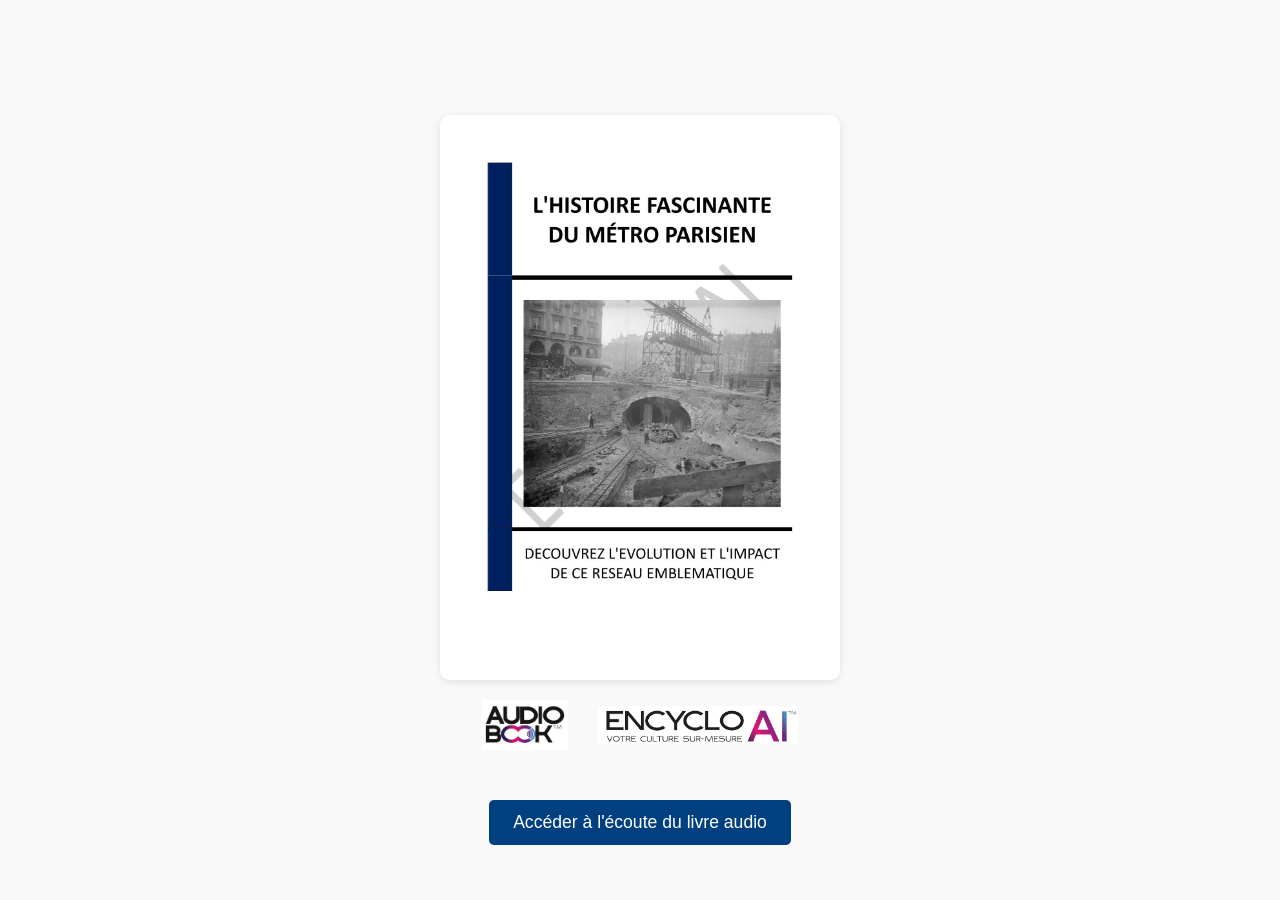
<file: index.html>
<!DOCTYPE html>
<html lang="fr">
<head>
  <meta charset="UTF-8" />
  <title>Smartbook – Redirection…</title>
  <link rel="manifest" href="manifest.json" />
  <link rel="icon" type="image/png" href="logo-icon-192.png" />
  <meta name="viewport" content="width=device-width,initial-scale=1" />
  <!-- Redirection immédiate vers ta page d’accueil réelle -->
  <meta http-equiv="refresh" content="0; url=Smartbook.html" />
  <style>
    body {font-family: system-ui, -apple-system, Segoe UI, Roboto, Arial, sans-serif; margin:0; display:grid; place-items:center; min-height:100vh; color:#333;}
    a {color:#004080;}
  </style>
</head>
<body>
  <p>Redirection vers <strong>Smartbook.html</strong>…<br>
  Si rien ne se passe, <a href="Smartbook.html">cliquez ici</a>.</p>

  <script>
    // Fallback JS si la meta-refresh est bloquée
    if (!/Smartbook\.html$/i.test(location.href)) {
      setTimeout(() => location.replace('Smartbook.html'), 50);
    }
    // Enregistre le SW même si l’utilisateur atterrit d’abord ici
    if ('serviceWorker' in navigator) {
      navigator.serviceWorker.register('service-worker.js').catch(console.error);
    }
  </script>
</body>
</html>
</file>
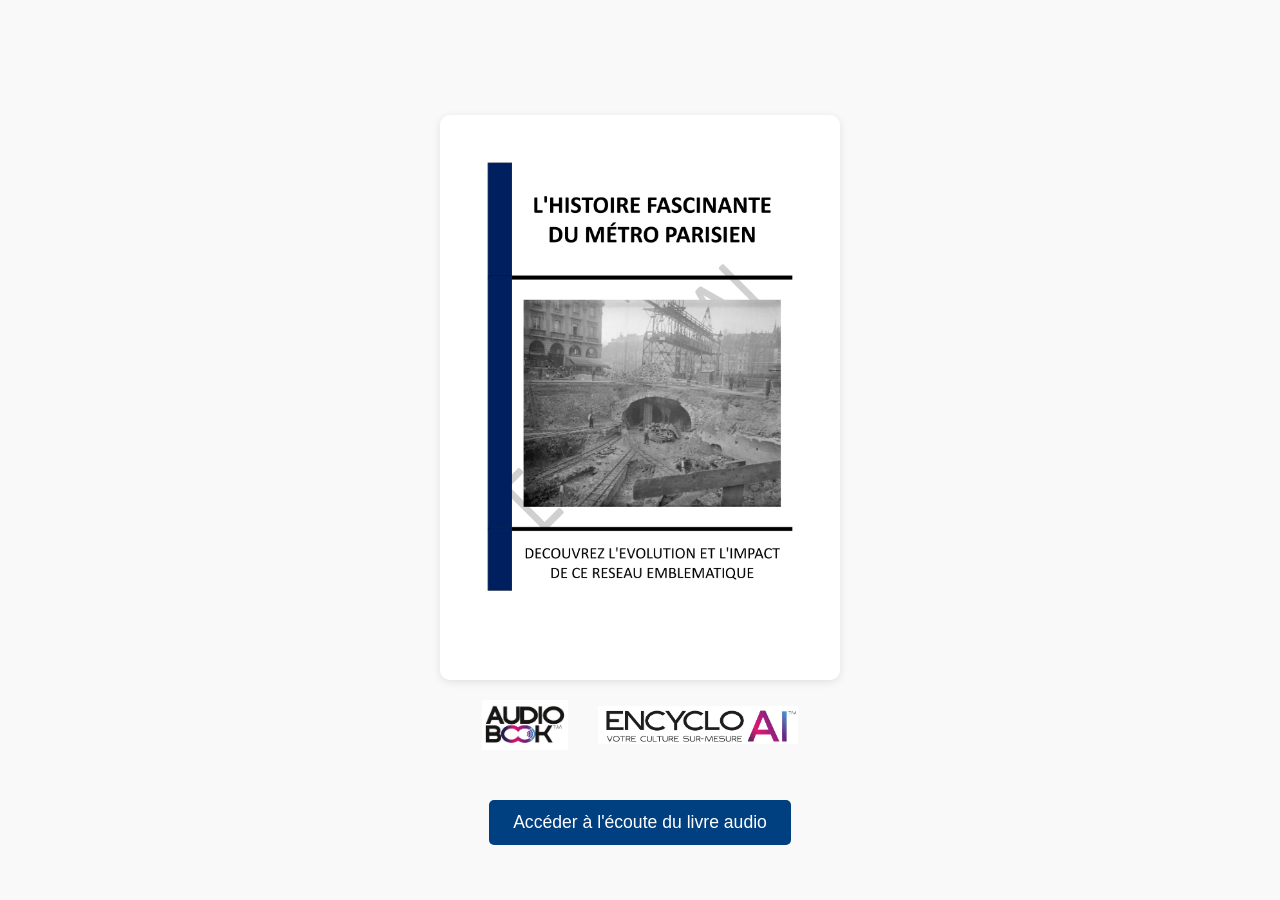
<file: ID-0-469-Smartbook.html>
<!DOCTYPE html>
<html lang="fr">
<head>
  <meta charset="UTF-8">
  <title>Smartbook - AudioBook</title>

  <!-- ✅ PWA : ajout du manifest -->
  <link rel="manifest" href="manifest.json">
  <link rel="icon" type="image/png" href="logo-icon-192.png">

  <style>
    body {
      background-color: #f9f9f9;
      font-family: 'Open Sans', sans-serif;
      margin: 0;
      padding: 0;
      display: flex;
      flex-direction: column;
      align-items: center;
      justify-content: center;
      min-height: 100vh;
    }
    .header {
      display: flex;
      align-items: center;
      justify-content: center;
      gap: 30px;
      margin-top: 30px;
    }
    .cover {
      margin-top: 30px;
      max-width: 400px;
      box-shadow: 0 2px 8px rgba(0,0,0,0.1);
      border-radius: 10px;
    }
    .logos {
      display: flex;
      gap: 30px;
      margin-top: 20px;
      align-items: center;
      justify-content: center;
    }
    .logos img {
      max-width: 200px;
      height: auto;
    }
    .button-container {
      margin-top: 30px;
      display: flex;
      flex-direction: column;
      gap: 15px;
      align-items: center;
    }
    .button-container a,
    .button-container button {
      text-decoration: none;
      padding: 12px 24px;
      background-color: #004080;
      color: white;
      border-radius: 5px;
      font-size: 1.1em;
      transition: background-color 0.3s;
      border: none;
      cursor: pointer;
    }
    .button-container a:hover,
    .button-container button:hover {
      background-color: #0055aa;
    }
    #installButton { display: none; }
  </style>
</head>
<body>

  <div class="header">
    <img src="ID-0-469-Couverture.jpg" alt="Couverture AudioBook" class="cover">
  </div>

  <div class="logos">
    <img src="PLANCHE-1a.jpg" alt="Logo AudioBook" style="width: 20%; height: auto; margin-bottom: 20px;">
    <img src="Logo_resized.jpg" alt="Logo Encyclo-AI" style="width: 100%; height: auto; margin-bottom: 20px;">
  </div>

  <div class="button-container">
    <a href="Lecteur_ID-0-469.html">Accéder à l'écoute du livre audio</a>
    <button id="installButton">📲 Installer cette application</button>
  </div>

  <!-- ✅ Enregistrement du service worker et gestion installation -->
  <script>
    // Service Worker
    if ('serviceWorker' in navigator) {
      window.addEventListener('load', () => {
        navigator.serviceWorker.register('service-worker.js')
          .then(reg => console.log("✅ Service worker enregistré :", reg.scope))
          .catch(err => console.error("❌ Échec de l'enregistrement :", err));
      });
    }

    // Gestion du bouton Installer
    let deferredPrompt;
    const installButton = document.querySelector("#installButton");

    window.addEventListener("beforeinstallprompt", (e) => {
      e.preventDefault();
      deferredPrompt = e;
      installButton.style.display = "block";

      installButton.addEventListener("click", () => {
        installButton.style.display = "none";
        deferredPrompt.prompt();
        deferredPrompt.userChoice.then((choiceResult) => {
          if (choiceResult.outcome === "accepted") {
            console.log("✅ Appli installée");
          } else {
            console.log("❌ Installation refusée");
          }
          deferredPrompt = null;
        });
      });
    });

    // Masquer le bouton si déjà en standalone
    if (window.matchMedia('(display-mode: standalone)').matches) {
      installButton.style.display = "none";
    }
  </script>

</body>
</html>
</file>
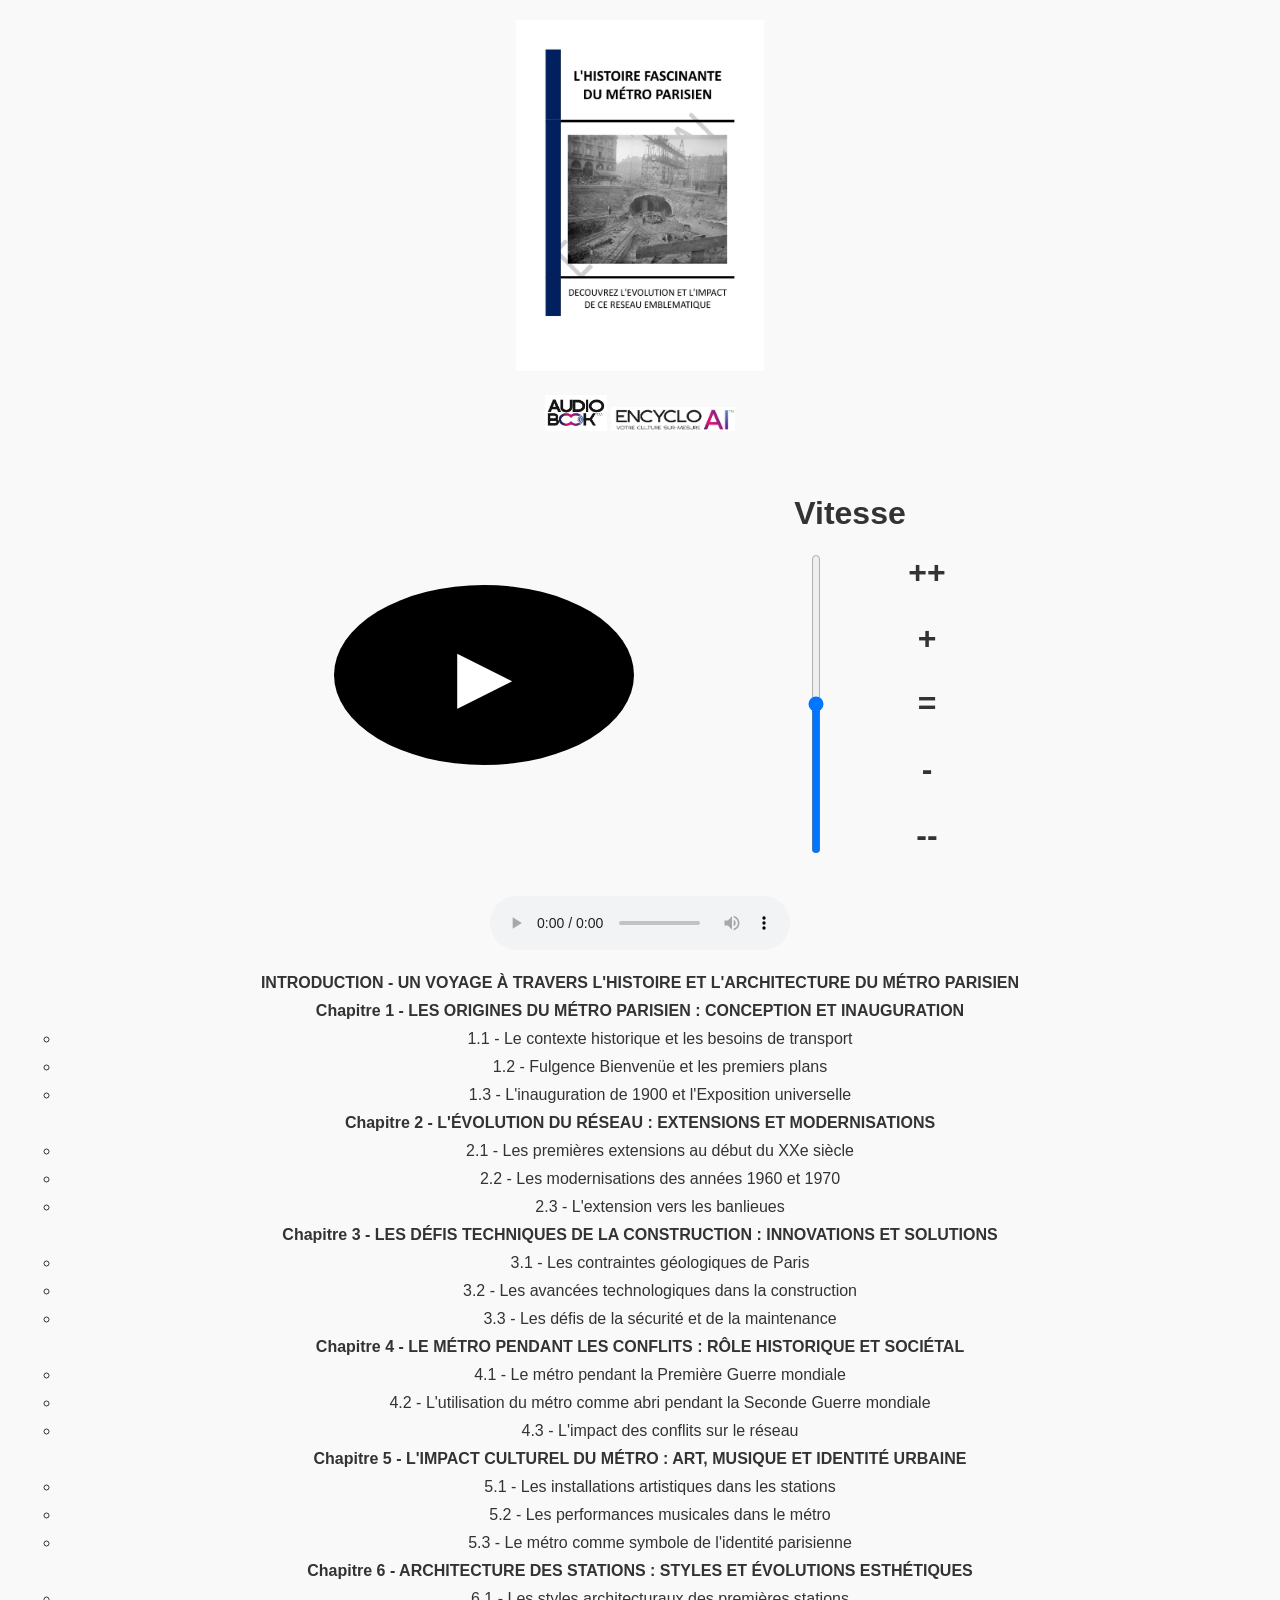
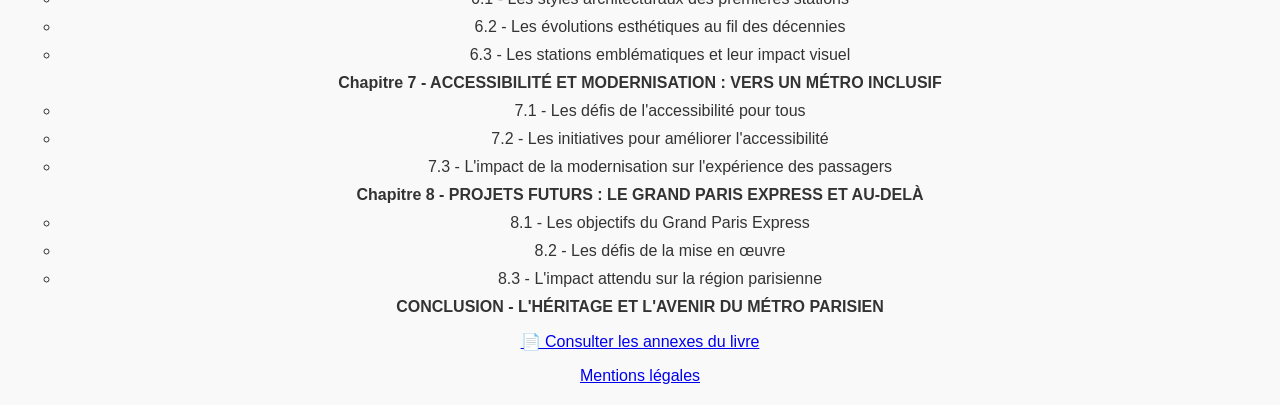
<file: lecteur.html>
<!DOCTYPE html>
<html lang="fr">
<head>
  <meta charset="UTF-8">
  <title>Smartbook - AudioBook</title>
  <link rel="stylesheet" href="https://cdn.plyr.io/3.7.2/plyr.css">
  <link rel="stylesheet" href="style.css">
</head>
<body>
  <img src="Couverture_resized.jpg" alt="Couverture" style="width: 20%; height: auto; margin-bottom: 20px;">

  <div class="logos">
    <img src="PLANCHE-1a.jpg" alt="Logo AudioBook" style="width: 5%; height: auto; margin-bottom: 20px;">
    <img src="Logo_resized.jpg" alt="Logo Encyclo-AI" style="width: 10%; height: auto; margin-bottom: 20px;">
  </div>

<!-- Bloc bouton Play + potentiomètre vitesse -->
<div class="player-controls">
  <!-- Gros bouton Play -->
  <button id="bigPlayBtn" aria-label="Lire ou mettre en pause le livre audio">▶</button>

  <!-- Bloc vitesse -->
  <div id="speedControl">
    <div class="speed-label">Vitesse</div>
    <div class="speed-knob-wrapper">
      <input type="range" id="speedKnob" min="0.9" max="1.1" step="0.05" value="1" orient="vertical">

      <!-- Colonne repères alignés -->
      <div id="speedLabels">
        <span>++</span>
        <span>+</span>
        <span>=</span>
        <span>-</span>
        <span>--</span>
      </div>
    </div>
  </div>
</div>

  <!-- Lecteur audio -->
  <audio id="audioPlayer" controls></audio>

  <!-- Playlist -->
  <ul id="playlist">
    <li><a href="Introduction.mp3" style="font-weight: bold;">﻿INTRODUCTION - UN VOYAGE À TRAVERS L'HISTOIRE ET L'ARCHITECTURE DU MÉTRO PARISIEN</a></li>

    <li style="font-weight: bold;">Chapitre 1 - LES ORIGINES DU MÉTRO PARISIEN : CONCEPTION ET INAUGURATION</li>
    <ul>
      <li><a href="Chapitre1-1.mp3">1.1 - Le contexte historique et les besoins de transport</a></li>
      <li><a href="Chapitre1-2.mp3">1.2 - Fulgence Bienvenüe et les premiers plans</a></li>
      <li><a href="Chapitre1-3.mp3">1.3 - L'inauguration de 1900 et l'Exposition universelle</a></li>
    </ul>

    <li style="font-weight: bold;">Chapitre 2 - L'ÉVOLUTION DU RÉSEAU : EXTENSIONS ET MODERNISATIONS</li>
    <ul>
      <li><a href="Chapitre2-1.mp3">2.1 - Les premières extensions au début du XXe siècle</a></li>
      <li><a href="Chapitre2-2.mp3">2.2 - Les modernisations des années 1960 et 1970</a></li>
      <li><a href="Chapitre2-3.mp3">2.3 - L'extension vers les banlieues</a></li>
    </ul>

    <li style="font-weight: bold;">Chapitre 3 - LES DÉFIS TECHNIQUES DE LA CONSTRUCTION : INNOVATIONS ET SOLUTIONS</li>
    <ul>
      <li><a href="Chapitre3-1.mp3">3.1 - Les contraintes géologiques de Paris</a></li>
      <li><a href="Chapitre3-2.mp3">3.2 - Les avancées technologiques dans la construction</a></li>
      <li><a href="Chapitre3-3.mp3">3.3 - Les défis de la sécurité et de la maintenance</a></li>
    </ul>

    <li style="font-weight: bold;">Chapitre 4 - LE MÉTRO PENDANT LES CONFLITS : RÔLE HISTORIQUE ET SOCIÉTAL</li>
    <ul>
      <li><a href="Chapitre4-1.mp3">4.1 - Le métro pendant la Première Guerre mondiale</a></li>
      <li><a href="Chapitre4-2.mp3">4.2 - L'utilisation du métro comme abri pendant la Seconde Guerre mondiale</a></li>
      <li><a href="Chapitre4-3.mp3">4.3 - L'impact des conflits sur le réseau</a></li>
    </ul>

    <li style="font-weight: bold;">Chapitre 5 - L'IMPACT CULTUREL DU MÉTRO : ART, MUSIQUE ET IDENTITÉ URBAINE</li>
    <ul>
      <li><a href="Chapitre5-1.mp3">5.1 - Les installations artistiques dans les stations</a></li>
      <li><a href="Chapitre5-2.mp3">5.2 - Les performances musicales dans le métro</a></li>
      <li><a href="Chapitre5-3.mp3">5.3 - Le métro comme symbole de l'identité parisienne</a></li>
    </ul>

    <li style="font-weight: bold;">Chapitre 6 - ARCHITECTURE DES STATIONS : STYLES ET ÉVOLUTIONS ESTHÉTIQUES</li>
    <ul>
      <li><a href="Chapitre6-1.mp3">6.1 - Les styles architecturaux des premières stations</a></li>
      <li><a href="Chapitre6-2.mp3">6.2 - Les évolutions esthétiques au fil des décennies</a></li>
      <li><a href="Chapitre6-3.mp3">6.3 - Les stations emblématiques et leur impact visuel</a></li>
    </ul>

    <li style="font-weight: bold;">Chapitre 7 - ACCESSIBILITÉ ET MODERNISATION : VERS UN MÉTRO INCLUSIF</li>
    <ul>
      <li><a href="Chapitre7-1.mp3">7.1 - Les défis de l'accessibilité pour tous</a></li>
      <li><a href="Chapitre7-2.mp3">7.2 - Les initiatives pour améliorer l'accessibilité</a></li>
      <li><a href="Chapitre7-3.mp3">7.3 - L'impact de la modernisation sur l'expérience des passagers</a></li>
    </ul>

    <li style="font-weight: bold;">Chapitre 8 - PROJETS FUTURS : LE GRAND PARIS EXPRESS ET AU-DELÀ</li>
    <ul>
      <li><a href="Chapitre8-1.mp3">8.1 - Les objectifs du Grand Paris Express</a></li>
      <li><a href="Chapitre8-2.mp3">8.2 - Les défis de la mise en œuvre</a></li>
      <li><a href="Chapitre8-3.mp3">8.3 - L'impact attendu sur la région parisienne</a></li>
    </ul>

    <li><a href="Conclusion.mp3" style="font-weight: bold;">CONCLUSION - L'HÉRITAGE ET L'AVENIR DU MÉTRO PARISIEN</a></li>
  </ul>

  <p><a href="Annexes.pdf" target="_blank">📄 Consulter les annexes du livre</a></p>
  <p><a href="mentions_legales.pdf">Mentions légales</a></p>

  <script src="https://cdn.plyr.io/3.7.2/plyr.polyfilled.js"></script>
  <script src="lecteur.js"></script>
</body>
</html>
</file>
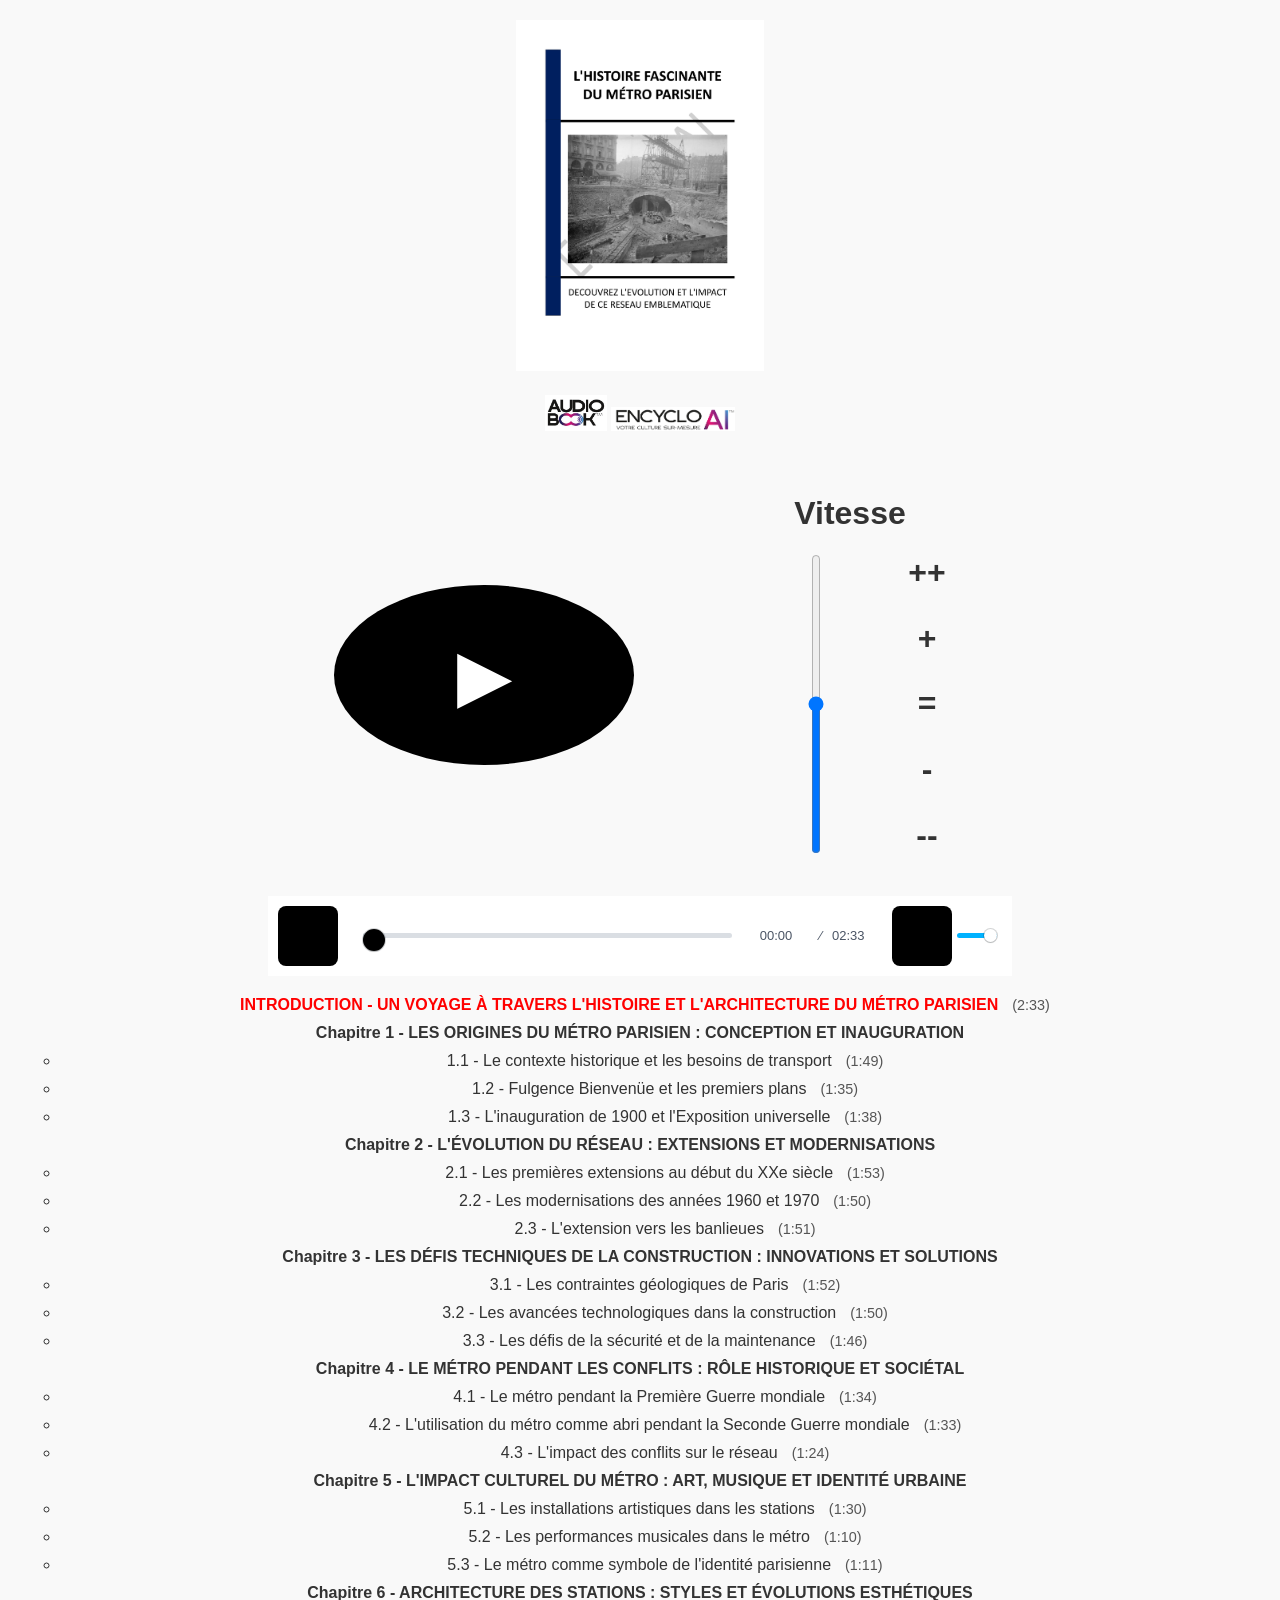
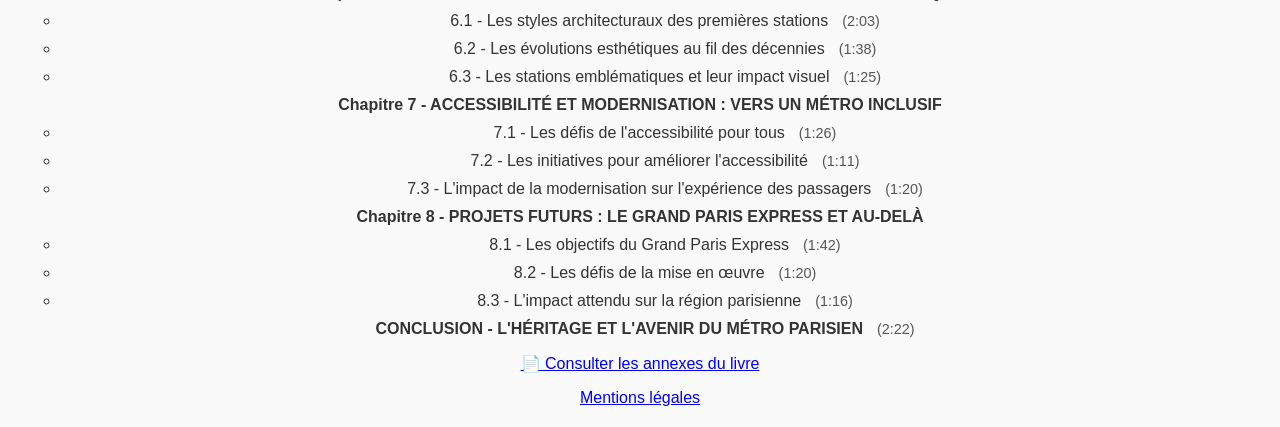
<file: Lecteur_ID-0-469.html>
<!DOCTYPE html>
<html lang="fr">
<head>
  <meta charset="UTF-8">
  <title>Smartbook - AudioBook</title>
  <link rel="stylesheet" href="plyr.css">
  <link rel="stylesheet" href="style.css">
</head>
<body>
  <img src="ID-0-469-Couverture.jpg" alt="Couverture" style="width: 20%; height: auto; margin-bottom: 20px;">

  <div class="logos">
    <img src="PLANCHE-1a.jpg" alt="Logo AudioBook" style="width: 5%; height: auto; margin-bottom: 20px;">
    <img src="Logo_resized.jpg" alt="Logo Encyclo-AI" style="width: 10%; height: auto; margin-bottom: 20px;">
  </div>

<!-- Bloc bouton Play + potentiomètre vitesse -->
<div class="player-controls">
  <!-- Gros bouton Play -->
  <button id="bigPlayBtn" aria-label="Lire ou mettre en pause le livre audio">▶</button>

  <!-- Bloc vitesse -->
  <div id="speedControl">
    <div class="speed-label">Vitesse</div>
    <div class="speed-knob-wrapper">
      <input type="range" id="speedKnob" min="0.9" max="1.1" step="0.05" value="1" orient="vertical">

      <!-- Colonne repères alignés -->
      <div id="speedLabels">
        <span>++</span>
        <span>+</span>
        <span>=</span>
        <span>-</span>
        <span>--</span>
      </div>
    </div>
  </div>
</div>

  <!-- Lecteur audio -->
  <audio id="audioPlayer" controls></audio>

  <!-- Playlist -->
  <ul id="playlist">
    <li><a href="Introduction.mp3" style="font-weight: bold;">INTRODUCTION - UN VOYAGE À TRAVERS L'HISTOIRE ET L'ARCHITECTURE DU MÉTRO PARISIEN</a></li>

    <li style="font-weight: bold;">Chapitre 1 - LES ORIGINES DU MÉTRO PARISIEN : CONCEPTION ET INAUGURATION</li>
    <ul>
      <li><a href="Chapitre1-1.mp3">1.1 - Le contexte historique et les besoins de transport</a></li>
      <li><a href="Chapitre1-2.mp3">1.2 - Fulgence Bienvenüe et les premiers plans</a></li>
      <li><a href="Chapitre1-3.mp3">1.3 - L'inauguration de 1900 et l'Exposition universelle</a></li>
    </ul>

    <li style="font-weight: bold;">Chapitre 2 - L'ÉVOLUTION DU RÉSEAU : EXTENSIONS ET MODERNISATIONS</li>
    <ul>
      <li><a href="Chapitre2-1.mp3">2.1 - Les premières extensions au début du XXe siècle</a></li>
      <li><a href="Chapitre2-2.mp3">2.2 - Les modernisations des années 1960 et 1970</a></li>
      <li><a href="Chapitre2-3.mp3">2.3 - L'extension vers les banlieues</a></li>
    </ul>

    <li style="font-weight: bold;">Chapitre 3 - LES DÉFIS TECHNIQUES DE LA CONSTRUCTION : INNOVATIONS ET SOLUTIONS</li>
    <ul>
      <li><a href="Chapitre3-1.mp3">3.1 - Les contraintes géologiques de Paris</a></li>
      <li><a href="Chapitre3-2.mp3">3.2 - Les avancées technologiques dans la construction</a></li>
      <li><a href="Chapitre3-3.mp3">3.3 - Les défis de la sécurité et de la maintenance</a></li>
    </ul>

    <li style="font-weight: bold;">Chapitre 4 - LE MÉTRO PENDANT LES CONFLITS : RÔLE HISTORIQUE ET SOCIÉTAL</li>
    <ul>
      <li><a href="Chapitre4-1.mp3">4.1 - Le métro pendant la Première Guerre mondiale</a></li>
      <li><a href="Chapitre4-2.mp3">4.2 - L'utilisation du métro comme abri pendant la Seconde Guerre mondiale</a></li>
      <li><a href="Chapitre4-3.mp3">4.3 - L'impact des conflits sur le réseau</a></li>
    </ul>

    <li style="font-weight: bold;">Chapitre 5 - L'IMPACT CULTUREL DU MÉTRO : ART, MUSIQUE ET IDENTITÉ URBAINE</li>
    <ul>
      <li><a href="Chapitre5-1.mp3">5.1 - Les installations artistiques dans les stations</a></li>
      <li><a href="Chapitre5-2.mp3">5.2 - Les performances musicales dans le métro</a></li>
      <li><a href="Chapitre5-3.mp3">5.3 - Le métro comme symbole de l'identité parisienne</a></li>
    </ul>

    <li style="font-weight: bold;">Chapitre 6 - ARCHITECTURE DES STATIONS : STYLES ET ÉVOLUTIONS ESTHÉTIQUES</li>
    <ul>
      <li><a href="Chapitre6-1.mp3">6.1 - Les styles architecturaux des premières stations</a></li>
      <li><a href="Chapitre6-2.mp3">6.2 - Les évolutions esthétiques au fil des décennies</a></li>
      <li><a href="Chapitre6-3.mp3">6.3 - Les stations emblématiques et leur impact visuel</a></li>
    </ul>

    <li style="font-weight: bold;">Chapitre 7 - ACCESSIBILITÉ ET MODERNISATION : VERS UN MÉTRO INCLUSIF</li>
    <ul>
      <li><a href="Chapitre7-1.mp3">7.1 - Les défis de l'accessibilité pour tous</a></li>
      <li><a href="Chapitre7-2.mp3">7.2 - Les initiatives pour améliorer l'accessibilité</a></li>
      <li><a href="Chapitre7-3.mp3">7.3 - L'impact de la modernisation sur l'expérience des passagers</a></li>
    </ul>

    <li style="font-weight: bold;">Chapitre 8 - PROJETS FUTURS : LE GRAND PARIS EXPRESS ET AU-DELÀ</li>
    <ul>
      <li><a href="Chapitre8-1.mp3">8.1 - Les objectifs du Grand Paris Express</a></li>
      <li><a href="Chapitre8-2.mp3">8.2 - Les défis de la mise en œuvre</a></li>
      <li><a href="Chapitre8-3.mp3">8.3 - L'impact attendu sur la région parisienne</a></li>
    </ul>

    <li><a href="Conclusion.mp3" style="font-weight: bold;">CONCLUSION - L'HÉRITAGE ET L'AVENIR DU MÉTRO PARISIEN</a></li>
  </ul>

  <p><a href="ID-0-469-Annexes.pdf" target="_blank">📄 Consulter les annexes du livre</a></p>
  <p><a href="mentions_legales.pdf">Mentions légales</a></p>

  <script src="plyr.polyfilled.js"></script>
  <script src="lecteur.js"></script>
</body>
</html>
</file>
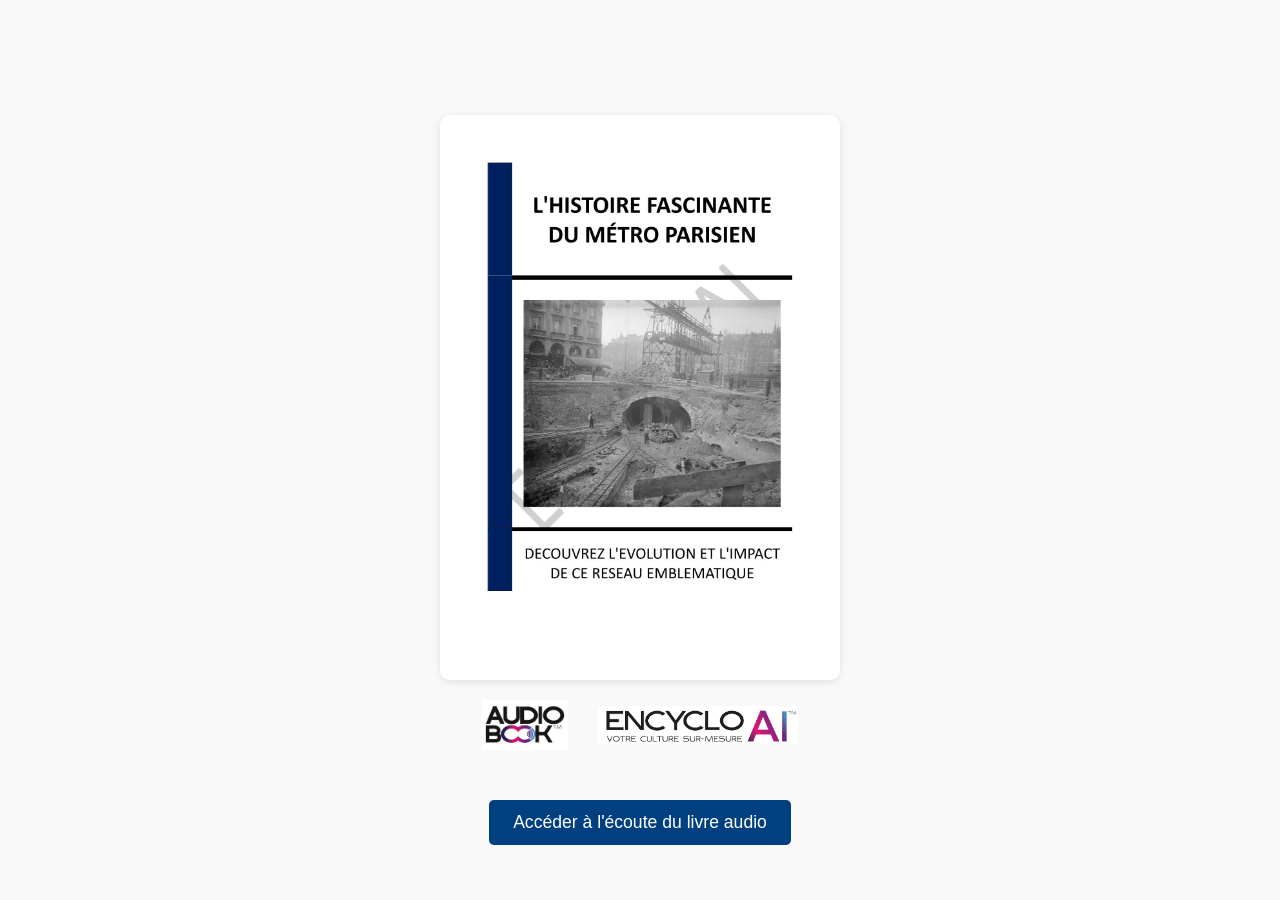
<file: Smartbook.html>
<!DOCTYPE html>
<html lang="fr">
<head>
  <meta charset="UTF-8">
  <title>Smartbook - AudioBook</title>

  <!-- ✅ PWA : ajout du manifest -->
  <link rel="manifest" href="manifest.json">
  <link rel="icon" type="image/png" href="logo-icon-192.png">

  <style>
    body {
      background-color: #f9f9f9;
      font-family: 'Open Sans', sans-serif;
      margin: 0;
      padding: 0;
      display: flex;
      flex-direction: column;
      align-items: center;
      justify-content: center;
      min-height: 100vh;
    }
    .header {
      display: flex;
      align-items: center;
      justify-content: center;
      gap: 30px;
      margin-top: 30px;
    }
    .cover {
      margin-top: 30px;
      max-width: 400px;
      box-shadow: 0 2px 8px rgba(0,0,0,0.1);
      border-radius: 10px;
    }
    .logos {
      display: flex;
      gap: 30px;
      margin-top: 20px;
      align-items: center;
      justify-content: center;
    }
    .logos img {
      max-width: 200px;
      height: auto;
    }
    .button-container {
      margin-top: 30px;
      display: flex;
      flex-direction: column;
      gap: 15px;
      align-items: center;
    }
    .button-container a,
    .button-container button {
      text-decoration: none;
      padding: 12px 24px;
      background-color: #004080;
      color: white;
      border-radius: 5px;
      font-size: 1.1em;
      transition: background-color 0.3s;
      border: none;
      cursor: pointer;
    }
    .button-container a:hover,
    .button-container button:hover {
      background-color: #0055aa;
    }
    #installButton { display: none; }
  </style>
</head>
<body>

  <div class="header">
    <img src="Couverture_resized.jpg" alt="Couverture AudioBook" class="cover">
  </div>

  <div class="logos">
    <img src="PLANCHE-1a.jpg" alt="Logo AudioBook" style="width: 20%; height: auto; margin-bottom: 20px;">
    <img src="Logo_resized.jpg" alt="Logo Encyclo-AI" style="width: 100%; height: auto; margin-bottom: 20px;">
  </div>

  <div class="button-container">
    <a href="lecteur.html">Accéder à l'écoute du livre audio</a>
    <button id="installButton">📲 Installer cette application</button>
  </div>

  <!-- ✅ Enregistrement du service worker et gestion installation -->
  <script>
    // Service Worker
    if ('serviceWorker' in navigator) {
      window.addEventListener('load', () => {
        navigator.serviceWorker.register('service-worker.js')
          .then(reg => console.log("✅ Service worker enregistré :", reg.scope))
          .catch(err => console.error("❌ Échec de l'enregistrement :", err));
      });
    }

    // Gestion du bouton Installer
    let deferredPrompt;
    const installButton = document.querySelector("#installButton");

    window.addEventListener("beforeinstallprompt", (e) => {
      e.preventDefault();
      deferredPrompt = e;
      installButton.style.display = "block";

      installButton.addEventListener("click", () => {
        installButton.style.display = "none";
        deferredPrompt.prompt();
        deferredPrompt.userChoice.then((choiceResult) => {
          if (choiceResult.outcome === "accepted") {
            console.log("✅ Appli installée");
          } else {
            console.log("❌ Installation refusée");
          }
          deferredPrompt = null;
        });
      });
    });

    // Masquer le bouton si déjà en standalone
    if (window.matchMedia('(display-mode: standalone)').matches) {
      installButton.style.display = "none";
    }
  </script>

</body>
</html>
</file>
<file: style.css>
body {
  background-color: #f9f9f9;
  font-family: 'Open Sans', sans-serif;
  color: #333;
  margin: 20px;
  text-align: center;
}

#playlist {
  list-style: none;
  padding: 0;
  margin-top: 20px;
}

#playlist li {
  margin: 10px 0;
}

#playlist a {
  text-decoration: none;
  color: #333;
  padding: 5px 10px;
  border-radius: 5px;
  transition: background-color 0.3s, font-weight 0.3s;
}

#playlist a:hover {
  background-color: #e0e0e0;
}

/* Piste active */
#playlist a.active {
  font-weight: bold;
  color: red;
}

#currentTitle {
  margin: 20px 0;
  font-size: 1.2em;
  font-weight: bold;
}

#audioContainer {
  margin-top: 30px;
  padding: 20px;
  background: #fff;
  box-shadow: 0 2px 8px rgba(0,0,0,0.1);
  border-radius: 10px;
  display: inline-block;
}

.separator {
  border-top: 1px solid #aaa;
  margin: 10px 0;
}

/* ============================== */
/* ACCESSIBILITÉ LECTEUR PLYR 🎧 */
/* ============================== */

.plyr__controls button.plyr__control {
  width: 60px !important;
  height: 60px !important;
  font-size: 24px !important;
  border-radius: 8px !important;
}

.plyr__controls .plyr__control svg {
  width: 32px !important;
  height: 32px !important;
}

.plyr__progress input[type=range] {
  height: 12px !important;
}

.plyr__progress input[type=range]::-webkit-slider-thumb {
  width: 20px !important;
  height: 20px !important;
  background-color: #000 !important;
}

.plyr__progress input[type=range]::-moz-range-thumb {
  width: 20px !important;
  height: 20px !important;
  background-color: #000 !important;
}

.plyr__controls {
  gap: 20px !important;
}

.plyr__control {
  background-color: #000 !important;
  color: #fff !important;
}

.plyr__control:focus {
  outline: 3px solid #FFD700 !important;
  outline-offset: 2px;
}

.plyr__controls {
  max-width: 60%;
  margin: 0 auto !important;
  justify-content: center;
  gap: 20px !important;
}

.plyr__progress input[type=range] {
  height: 32px !important;
  border-radius: 8px;
}

.plyr__progress input[type=range]::-webkit-slider-thumb {
  width: 22px !important;
  height: 22px !important;
  background-color: #000 !important;
}

.plyr__progress input[type=range]::-moz-range-thumb {
  width: 22px !important;
  height: 22px !important;
  background-color: #000 !important;
}

.plyr__menu__container {
  background-color: #ffffff !important;
  border: 1px solid #ccc !important;
  border-radius: 10px !important;
  padding: 5px 0 !important;
  box-shadow: 0 2px 8px rgba(0, 0, 0, 0.2) !important;
  min-width: 120px;
  font-size: 16px !important;
}

.plyr__menu__container .plyr__control {
  background-color: transparent !important;
  color: #333 !important;
  padding: 10px 15px !important;
  font-size: 16px !important;
  border-radius: 0 !important;
  text-align: left !important;
  width: 100%;
}

.plyr__menu__container .plyr__control[aria-checked="true"] {
  background-color: #f0f0f0 !important;
  color: #000 !important;
  font-weight: bold !important;
}

.plyr__menu__container .plyr__control:hover {
  background-color: #e8e8e8 !important;
}

.plyr__control {
  display: flex !important;
  justify-content: center !important;
  align-items: center !important;
  padding: 0 !important;
}

@import url('https://fonts.googleapis.com/css2?family=Open+Sans&display=swap');

.player-controls {
  display: flex;
  justify-content: center;     /* centre horizontalement */
  align-items: center;         /* aligne les éléments verticalement au centre */
  gap: 120px;                  /* espace entre Play et bloc vitesse */
  margin: 40px 0;
}


/* Bouton Play */
#bigPlayBtn {
  width: 300px;
  height: 180px;
  border-radius: 50%;
  border: none;
  background-color: #000;
  color: #fff;
  font-size: 72px;
  cursor: pointer;
}

/* Bloc vitesse */
#speedControl {
  display: flex;
  flex-direction: column;     /* label au-dessus */
  align-items: center;
  gap: 20px;
}

.speed-label {
  font-size: 2em;
  font-weight: bold;
}

/* Curseur + labels côte à côte */
.speed-knob-wrapper {
  display: flex;
  flex-direction: row;
  align-items: center;
  gap: 30px;
}

/* Slider vertical */
#speedKnob {
  -webkit-appearance: slider-vertical;
  writing-mode: bt-lr;
  width: 120px;
  height: 300px;
  cursor: pointer;
}

/* Thumb rectangulaire plus large que le rail */
#speedKnob::-webkit-slider-thumb {
  -webkit-appearance: none;
  width: 140px;
  height: 40px;
  background: #000;
  border-radius: 8px;
  border: 3px solid #FFD700;
}
#speedKnob::-moz-range-thumb {
  width: 140px;
  height: 40px;
  background: #000;
  border-radius: 8px;
  border: 3px solid #FFD700;
}

/* Rail du slider */
#speedKnob::-webkit-slider-runnable-track,
#speedKnob::-moz-range-track {
  background: #ccc;
  border-radius: 10px;
}

/* Repères alignés verticalement */
#speedLabels {
  display: flex;
  flex-direction: column;
  justify-content: space-between;
  height: 300px;     /* même hauteur que le slider */
  font-size: 2em;
  font-weight: bold;
  color: #333;
}


#speedValue {
  font-size: 2em;
  font-weight: bold;
  margin-top: 15px;
}
</file>
<file: plyr.css>
@charset "UTF-8";@keyframes plyr-progress{to{background-position:25px 0;background-position:var(--plyr-progress-loading-size,25px) 0}}@keyframes plyr-popup{0%{opacity:.5;transform:translateY(10px)}to{opacity:1;transform:translateY(0)}}@keyframes plyr-fade-in{0%{opacity:0}to{opacity:1}}.plyr{-moz-osx-font-smoothing:grayscale;-webkit-font-smoothing:antialiased;align-items:center;direction:ltr;display:flex;flex-direction:column;font-family:inherit;font-family:var(--plyr-font-family,inherit);font-variant-numeric:tabular-nums;font-weight:400;font-weight:var(--plyr-font-weight-regular,400);line-height:1.7;line-height:var(--plyr-line-height,1.7);max-width:100%;min-width:200px;position:relative;text-shadow:none;transition:box-shadow .3s ease;z-index:0}.plyr audio,.plyr iframe,.plyr video{display:block;height:100%;width:100%}.plyr button{font:inherit;line-height:inherit;width:auto}.plyr:focus{outline:0}.plyr--full-ui{box-sizing:border-box}.plyr--full-ui *,.plyr--full-ui :after,.plyr--full-ui :before{box-sizing:inherit}.plyr--full-ui a,.plyr--full-ui button,.plyr--full-ui input,.plyr--full-ui label{touch-action:manipulation}.plyr__badge{background:#4a5464;background:var(--plyr-badge-background,#4a5464);border-radius:2px;border-radius:var(--plyr-badge-border-radius,2px);color:#fff;color:var(--plyr-badge-text-color,#fff);font-size:9px;font-size:var(--plyr-font-size-badge,9px);line-height:1;padding:3px 4px}.plyr--full-ui ::-webkit-media-text-track-container{display:none}.plyr__captions{animation:plyr-fade-in .3s ease;bottom:0;display:none;font-size:13px;font-size:var(--plyr-font-size-small,13px);left:0;padding:10px;padding:var(--plyr-control-spacing,10px);position:absolute;text-align:center;transition:transform .4s ease-in-out;width:100%}.plyr__captions span:empty{display:none}@media (min-width:480px){.plyr__captions{font-size:15px;font-size:var(--plyr-font-size-base,15px);padding:20px;padding:calc(var(--plyr-control-spacing, 10px)*2)}}@media (min-width:768px){.plyr__captions{font-size:18px;font-size:var(--plyr-font-size-large,18px)}}.plyr--captions-active .plyr__captions{display:block}.plyr:not(.plyr--hide-controls) .plyr__controls:not(:empty)~.plyr__captions{transform:translateY(-40px);transform:translateY(calc(var(--plyr-control-spacing, 10px)*-4))}.plyr__caption{background:rgba(0,0,0,.8);background:var(--plyr-captions-background,rgba(0,0,0,.8));border-radius:2px;-webkit-box-decoration-break:clone;box-decoration-break:clone;color:#fff;color:var(--plyr-captions-text-color,#fff);line-height:185%;padding:.2em .5em;white-space:pre-wrap}.plyr__caption div{display:inline}.plyr__control{background:transparent;border:0;border-radius:3px;border-radius:var(--plyr-control-radius,3px);color:inherit;cursor:pointer;flex-shrink:0;overflow:visible;padding:7px;padding:calc(var(--plyr-control-spacing, 10px)*.7);position:relative;transition:all .3s ease}.plyr__control svg{fill:currentColor;display:block;height:18px;height:var(--plyr-control-icon-size,18px);pointer-events:none;width:18px;width:var(--plyr-control-icon-size,18px)}.plyr__control:focus{outline:0}.plyr__control.plyr__tab-focus{outline:3px dotted #00b2ff;outline:var(--plyr-tab-focus-color,var(--plyr-color-main,var(--plyr-color-main,#00b2ff))) dotted 3px;outline-offset:2px}a.plyr__control{text-decoration:none}.plyr__control.plyr__control--pressed .icon--not-pressed,.plyr__control.plyr__control--pressed .label--not-pressed,.plyr__control:not(.plyr__control--pressed) .icon--pressed,.plyr__control:not(.plyr__control--pressed) .label--pressed,a.plyr__control:after,a.plyr__control:before{display:none}.plyr--full-ui ::-webkit-media-controls{display:none}.plyr__controls{align-items:center;display:flex;justify-content:flex-end;text-align:center}.plyr__controls .plyr__progress__container{flex:1;min-width:0}.plyr__controls .plyr__controls__item{margin-left:2.5px;margin-left:calc(var(--plyr-control-spacing, 10px)/4)}.plyr__controls .plyr__controls__item:first-child{margin-left:0;margin-right:auto}.plyr__controls .plyr__controls__item.plyr__progress__container{padding-left:2.5px;padding-left:calc(var(--plyr-control-spacing, 10px)/4)}.plyr__controls .plyr__controls__item.plyr__time{padding:0 5px;padding:0 calc(var(--plyr-control-spacing, 10px)/2)}.plyr__controls .plyr__controls__item.plyr__progress__container:first-child,.plyr__controls .plyr__controls__item.plyr__time+.plyr__time,.plyr__controls .plyr__controls__item.plyr__time:first-child{padding-left:0}.plyr [data-plyr=airplay],.plyr [data-plyr=captions],.plyr [data-plyr=fullscreen],.plyr [data-plyr=pip],.plyr__controls:empty{display:none}.plyr--airplay-supported [data-plyr=airplay],.plyr--captions-enabled [data-plyr=captions],.plyr--fullscreen-enabled [data-plyr=fullscreen],.plyr--pip-supported [data-plyr=pip]{display:inline-block}.plyr__menu{display:flex;position:relative}.plyr__menu .plyr__control svg{transition:transform .3s ease}.plyr__menu .plyr__control[aria-expanded=true] svg{transform:rotate(90deg)}.plyr__menu .plyr__control[aria-expanded=true] .plyr__tooltip{display:none}.plyr__menu__container{animation:plyr-popup .2s ease;background:hsla(0,0%,100%,.9);background:var(--plyr-menu-background,hsla(0,0%,100%,.9));border-radius:4px;bottom:100%;box-shadow:0 1px 2px rgba(0,0,0,.15);box-shadow:var(--plyr-menu-shadow,0 1px 2px rgba(0,0,0,.15));color:#4a5464;color:var(--plyr-menu-color,#4a5464);font-size:15px;font-size:var(--plyr-font-size-base,15px);margin-bottom:10px;position:absolute;right:-3px;text-align:left;white-space:nowrap;z-index:3}.plyr__menu__container>div{overflow:hidden;transition:height .35s cubic-bezier(.4,0,.2,1),width .35s cubic-bezier(.4,0,.2,1)}.plyr__menu__container:after{border:4px solid transparent;border-top-color:hsla(0,0%,100%,.9);border:var(--plyr-menu-arrow-size,4px) solid transparent;border-top-color:var(--plyr-menu-background,hsla(0,0%,100%,.9));content:"";height:0;position:absolute;right:14px;right:calc(var(--plyr-control-icon-size, 18px)/2 + var(--plyr-control-spacing, 10px)*.7 - var(--plyr-menu-arrow-size, 4px)/2);top:100%;width:0}.plyr__menu__container [role=menu]{padding:7px;padding:calc(var(--plyr-control-spacing, 10px)*.7)}.plyr__menu__container [role=menuitem],.plyr__menu__container [role=menuitemradio]{margin-top:2px}.plyr__menu__container [role=menuitem]:first-child,.plyr__menu__container [role=menuitemradio]:first-child{margin-top:0}.plyr__menu__container .plyr__control{align-items:center;color:#4a5464;color:var(--plyr-menu-color,#4a5464);display:flex;font-size:13px;font-size:var(--plyr-font-size-menu,var(--plyr-font-size-small,13px));padding:4.66667px 10.5px;padding:calc(var(--plyr-control-spacing, 10px)*.7/1.5) calc(var(--plyr-control-spacing, 10px)*.7*1.5);-webkit-user-select:none;user-select:none;width:100%}.plyr__menu__container .plyr__control>span{align-items:inherit;display:flex;width:100%}.plyr__menu__container .plyr__control:after{border:4px solid transparent;border:var(--plyr-menu-item-arrow-size,4px) solid transparent;content:"";position:absolute;top:50%;transform:translateY(-50%)}.plyr__menu__container .plyr__control--forward{padding-right:28px;padding-right:calc(var(--plyr-control-spacing, 10px)*.7*4)}.plyr__menu__container .plyr__control--forward:after{border-left-color:#728197;border-left-color:var(--plyr-menu-arrow-color,#728197);right:6.5px;right:calc(var(--plyr-control-spacing, 10px)*.7*1.5 - var(--plyr-menu-item-arrow-size, 4px))}.plyr__menu__container .plyr__control--forward.plyr__tab-focus:after,.plyr__menu__container .plyr__control--forward:hover:after{border-left-color:currentColor}.plyr__menu__container .plyr__control--back{font-weight:400;font-weight:var(--plyr-font-weight-regular,400);margin:7px;margin:calc(var(--plyr-control-spacing, 10px)*.7);margin-bottom:3.5px;margin-bottom:calc(var(--plyr-control-spacing, 10px)*.7/2);padding-left:28px;padding-left:calc(var(--plyr-control-spacing, 10px)*.7*4);position:relative;width:calc(100% - 14px);width:calc(100% - var(--plyr-control-spacing, 10px)*.7*2)}.plyr__menu__container .plyr__control--back:after{border-right-color:#728197;border-right-color:var(--plyr-menu-arrow-color,#728197);left:6.5px;left:calc(var(--plyr-control-spacing, 10px)*.7*1.5 - var(--plyr-menu-item-arrow-size, 4px))}.plyr__menu__container .plyr__control--back:before{background:#dcdfe5;background:var(--plyr-menu-back-border-color,#dcdfe5);box-shadow:0 1px 0 #fff;box-shadow:0 1px 0 var(--plyr-menu-back-border-shadow-color,#fff);content:"";height:1px;left:0;margin-top:3.5px;margin-top:calc(var(--plyr-control-spacing, 10px)*.7/2);overflow:hidden;position:absolute;right:0;top:100%}.plyr__menu__container .plyr__control--back.plyr__tab-focus:after,.plyr__menu__container .plyr__control--back:hover:after{border-right-color:currentColor}.plyr__menu__container .plyr__control[role=menuitemradio]{padding-left:7px;padding-left:calc(var(--plyr-control-spacing, 10px)*.7)}.plyr__menu__container .plyr__control[role=menuitemradio]:after,.plyr__menu__container .plyr__control[role=menuitemradio]:before{border-radius:100%}.plyr__menu__container .plyr__control[role=menuitemradio]:before{background:rgba(0,0,0,.1);content:"";display:block;flex-shrink:0;height:16px;margin-right:10px;margin-right:var(--plyr-control-spacing,10px);transition:all .3s ease;width:16px}.plyr__menu__container .plyr__control[role=menuitemradio]:after{background:#fff;border:0;height:6px;left:12px;opacity:0;top:50%;transform:translateY(-50%) scale(0);transition:transform .3s ease,opacity .3s ease;width:6px}.plyr__menu__container .plyr__control[role=menuitemradio][aria-checked=true]:before{background:#00b2ff;background:var(--plyr-control-toggle-checked-background,var(--plyr-color-main,var(--plyr-color-main,#00b2ff)))}.plyr__menu__container .plyr__control[role=menuitemradio][aria-checked=true]:after{opacity:1;transform:translateY(-50%) scale(1)}.plyr__menu__container .plyr__control[role=menuitemradio].plyr__tab-focus:before,.plyr__menu__container .plyr__control[role=menuitemradio]:hover:before{background:rgba(35,40,47,.1)}.plyr__menu__container .plyr__menu__value{align-items:center;display:flex;margin-left:auto;margin-right:calc(-7px - -2);margin-right:calc(var(--plyr-control-spacing, 10px)*.7*-1 - -2);overflow:hidden;padding-left:24.5px;padding-left:calc(var(--plyr-control-spacing, 10px)*.7*3.5);pointer-events:none}.plyr--full-ui input[type=range]{-webkit-appearance:none;appearance:none;background:transparent;border:0;border-radius:26px;border-radius:calc(var(--plyr-range-thumb-height, 13px)*2);color:#00b2ff;color:var(--plyr-range-fill-background,var(--plyr-color-main,var(--plyr-color-main,#00b2ff)));display:block;height:19px;height:calc(var(--plyr-range-thumb-active-shadow-width, 3px)*2 + var(--plyr-range-thumb-height, 13px));margin:0;min-width:0;padding:0;transition:box-shadow .3s ease;width:100%}.plyr--full-ui input[type=range]::-webkit-slider-runnable-track{background:transparent;background-image:linear-gradient(90deg,currentColor 0,transparent 0);background-image:linear-gradient(to right,currentColor var(--value,0),transparent var(--value,0));border:0;border-radius:2.5px;border-radius:calc(var(--plyr-range-track-height, 5px)/2);height:5px;height:var(--plyr-range-track-height,5px);-webkit-transition:box-shadow .3s ease;transition:box-shadow .3s ease;-webkit-user-select:none;user-select:none}.plyr--full-ui input[type=range]::-webkit-slider-thumb{-webkit-appearance:none;appearance:none;background:#fff;background:var(--plyr-range-thumb-background,#fff);border:0;border-radius:100%;box-shadow:0 1px 1px rgba(35,40,47,.15),0 0 0 1px rgba(35,40,47,.2);box-shadow:var(--plyr-range-thumb-shadow,0 1px 1px rgba(35,40,47,.15),0 0 0 1px rgba(35,40,47,.2));height:13px;height:var(--plyr-range-thumb-height,13px);margin-top:-4px;margin-top:calc((var(--plyr-range-thumb-height, 13px) - var(--plyr-range-track-height, 5px))/2*-1);position:relative;-webkit-transition:all .2s ease;transition:all .2s ease;width:13px;width:var(--plyr-range-thumb-height,13px)}.plyr--full-ui input[type=range]::-moz-range-track{background:transparent;border:0;border-radius:2.5px;border-radius:calc(var(--plyr-range-track-height, 5px)/2);height:5px;height:var(--plyr-range-track-height,5px);-moz-transition:box-shadow .3s ease;transition:box-shadow .3s ease;user-select:none}.plyr--full-ui input[type=range]::-moz-range-thumb{background:#fff;background:var(--plyr-range-thumb-background,#fff);border:0;border-radius:100%;box-shadow:0 1px 1px rgba(35,40,47,.15),0 0 0 1px rgba(35,40,47,.2);box-shadow:var(--plyr-range-thumb-shadow,0 1px 1px rgba(35,40,47,.15),0 0 0 1px rgba(35,40,47,.2));height:13px;height:var(--plyr-range-thumb-height,13px);position:relative;-moz-transition:all .2s ease;transition:all .2s ease;width:13px;width:var(--plyr-range-thumb-height,13px)}.plyr--full-ui input[type=range]::-moz-range-progress{background:currentColor;border-radius:2.5px;border-radius:calc(var(--plyr-range-track-height, 5px)/2);height:5px;height:var(--plyr-range-track-height,5px)}.plyr--full-ui input[type=range]::-ms-track{color:transparent}.plyr--full-ui input[type=range]::-ms-fill-upper,.plyr--full-ui input[type=range]::-ms-track{background:transparent;border:0;border-radius:2.5px;border-radius:calc(var(--plyr-range-track-height, 5px)/2);height:5px;height:var(--plyr-range-track-height,5px);-ms-transition:box-shadow .3s ease;transition:box-shadow .3s ease;user-select:none}.plyr--full-ui input[type=range]::-ms-fill-lower{background:transparent;background:currentColor;border:0;border-radius:2.5px;border-radius:calc(var(--plyr-range-track-height, 5px)/2);height:5px;height:var(--plyr-range-track-height,5px);-ms-transition:box-shadow .3s ease;transition:box-shadow .3s ease;user-select:none}.plyr--full-ui input[type=range]::-ms-thumb{background:#fff;background:var(--plyr-range-thumb-background,#fff);border:0;border-radius:100%;box-shadow:0 1px 1px rgba(35,40,47,.15),0 0 0 1px rgba(35,40,47,.2);box-shadow:var(--plyr-range-thumb-shadow,0 1px 1px rgba(35,40,47,.15),0 0 0 1px rgba(35,40,47,.2));height:13px;height:var(--plyr-range-thumb-height,13px);margin-top:0;position:relative;-ms-transition:all .2s ease;transition:all .2s ease;width:13px;width:var(--plyr-range-thumb-height,13px)}.plyr--full-ui input[type=range]::-ms-tooltip{display:none}.plyr--full-ui input[type=range]::-moz-focus-outer{border:0}.plyr--full-ui input[type=range]:focus{outline:0}.plyr--full-ui input[type=range].plyr__tab-focus::-webkit-slider-runnable-track{outline:3px dotted #00b2ff;outline:var(--plyr-tab-focus-color,var(--plyr-color-main,var(--plyr-color-main,#00b2ff))) dotted 3px;outline-offset:2px}.plyr--full-ui input[type=range].plyr__tab-focus::-moz-range-track{outline:3px dotted #00b2ff;outline:var(--plyr-tab-focus-color,var(--plyr-color-main,var(--plyr-color-main,#00b2ff))) dotted 3px;outline-offset:2px}.plyr--full-ui input[type=range].plyr__tab-focus::-ms-track{outline:3px dotted #00b2ff;outline:var(--plyr-tab-focus-color,var(--plyr-color-main,var(--plyr-color-main,#00b2ff))) dotted 3px;outline-offset:2px}.plyr__poster{background-color:#000;background-color:var(--plyr-video-background,var(--plyr-video-background,#000));background-position:50% 50%;background-repeat:no-repeat;background-size:contain;height:100%;left:0;opacity:0;position:absolute;top:0;transition:opacity .2s ease;width:100%;z-index:1}.plyr--stopped.plyr__poster-enabled .plyr__poster{opacity:1}.plyr--youtube.plyr--paused.plyr__poster-enabled:not(.plyr--stopped) .plyr__poster{display:none}.plyr__time{font-size:13px;font-size:var(--plyr-font-size-time,var(--plyr-font-size-small,13px))}.plyr__time+.plyr__time:before{content:"⁄";margin-right:10px;margin-right:var(--plyr-control-spacing,10px)}@media (max-width:767px){.plyr__time+.plyr__time{display:none}}.plyr__tooltip{background:hsla(0,0%,100%,.9);background:var(--plyr-tooltip-background,hsla(0,0%,100%,.9));border-radius:5px;border-radius:var(--plyr-tooltip-radius,5px);bottom:100%;box-shadow:0 1px 2px rgba(0,0,0,.15);box-shadow:var(--plyr-tooltip-shadow,0 1px 2px rgba(0,0,0,.15));color:#4a5464;color:var(--plyr-tooltip-color,#4a5464);font-size:13px;font-size:var(--plyr-font-size-small,13px);font-weight:400;font-weight:var(--plyr-font-weight-regular,400);left:50%;line-height:1.3;margin-bottom:10px;margin-bottom:calc(var(--plyr-control-spacing, 10px)/2*2);opacity:0;padding:5px 7.5px;padding:calc(var(--plyr-control-spacing, 10px)/2) calc(var(--plyr-control-spacing, 10px)/2*1.5);pointer-events:none;position:absolute;transform:translate(-50%,10px) scale(.8);transform-origin:50% 100%;transition:transform .2s ease .1s,opacity .2s ease .1s;white-space:nowrap;z-index:2}.plyr__tooltip:before{border-left:4px solid transparent;border-left:var(--plyr-tooltip-arrow-size,4px) solid transparent;border-right:4px solid transparent;border-right:var(--plyr-tooltip-arrow-size,4px) solid transparent;border-top:4px solid hsla(0,0%,100%,.9);border-top:var(--plyr-tooltip-arrow-size,4px) solid var(--plyr-tooltip-background,hsla(0,0%,100%,.9));bottom:-4px;bottom:calc(var(--plyr-tooltip-arrow-size, 4px)*-1);content:"";height:0;left:50%;position:absolute;transform:translateX(-50%);width:0;z-index:2}.plyr .plyr__control.plyr__tab-focus .plyr__tooltip,.plyr .plyr__control:hover .plyr__tooltip,.plyr__tooltip--visible{opacity:1;transform:translate(-50%) scale(1)}.plyr .plyr__control:hover .plyr__tooltip{z-index:3}.plyr__controls>.plyr__control:first-child .plyr__tooltip,.plyr__controls>.plyr__control:first-child+.plyr__control .plyr__tooltip{left:0;transform:translateY(10px) scale(.8);transform-origin:0 100%}.plyr__controls>.plyr__control:first-child .plyr__tooltip:before,.plyr__controls>.plyr__control:first-child+.plyr__control .plyr__tooltip:before{left:16px;left:calc(var(--plyr-control-icon-size, 18px)/2 + var(--plyr-control-spacing, 10px)*.7)}.plyr__controls>.plyr__control:last-child .plyr__tooltip{left:auto;right:0;transform:translateY(10px) scale(.8);transform-origin:100% 100%}.plyr__controls>.plyr__control:last-child .plyr__tooltip:before{left:auto;right:16px;right:calc(var(--plyr-control-icon-size, 18px)/2 + var(--plyr-control-spacing, 10px)*.7);transform:translateX(50%)}.plyr__controls>.plyr__control:first-child .plyr__tooltip--visible,.plyr__controls>.plyr__control:first-child+.plyr__control .plyr__tooltip--visible,.plyr__controls>.plyr__control:first-child+.plyr__control.plyr__tab-focus .plyr__tooltip,.plyr__controls>.plyr__control:first-child+.plyr__control:hover .plyr__tooltip,.plyr__controls>.plyr__control:first-child.plyr__tab-focus .plyr__tooltip,.plyr__controls>.plyr__control:first-child:hover .plyr__tooltip,.plyr__controls>.plyr__control:last-child .plyr__tooltip--visible,.plyr__controls>.plyr__control:last-child.plyr__tab-focus .plyr__tooltip,.plyr__controls>.plyr__control:last-child:hover .plyr__tooltip{transform:translate(0) scale(1)}.plyr__progress{left:6.5px;left:calc(var(--plyr-range-thumb-height, 13px)*.5);margin-right:13px;margin-right:var(--plyr-range-thumb-height,13px);position:relative}.plyr__progress input[type=range],.plyr__progress__buffer{margin-left:-6.5px;margin-left:calc(var(--plyr-range-thumb-height, 13px)*-.5);margin-right:-6.5px;margin-right:calc(var(--plyr-range-thumb-height, 13px)*-.5);width:calc(100% + 13px);width:calc(100% + var(--plyr-range-thumb-height, 13px))}.plyr__progress input[type=range]{position:relative;z-index:2}.plyr__progress .plyr__tooltip{left:0;max-width:120px;overflow-wrap:break-word;white-space:normal}.plyr__progress__buffer{-webkit-appearance:none;background:transparent;border:0;border-radius:100px;height:5px;height:var(--plyr-range-track-height,5px);left:0;margin-top:-2.5px;margin-top:calc((var(--plyr-range-track-height, 5px)/2)*-1);padding:0;position:absolute;top:50%}.plyr__progress__buffer::-webkit-progress-bar{background:transparent}.plyr__progress__buffer::-webkit-progress-value{background:currentColor;border-radius:100px;min-width:5px;min-width:var(--plyr-range-track-height,5px);-webkit-transition:width .2s ease;transition:width .2s ease}.plyr__progress__buffer::-moz-progress-bar{background:currentColor;border-radius:100px;min-width:5px;min-width:var(--plyr-range-track-height,5px);-moz-transition:width .2s ease;transition:width .2s ease}.plyr__progress__buffer::-ms-fill{border-radius:100px;-ms-transition:width .2s ease;transition:width .2s ease}.plyr--loading .plyr__progress__buffer{animation:plyr-progress 1s linear infinite;background-image:linear-gradient(-45deg,rgba(35,40,47,.6) 25%,transparent 0,transparent 50%,rgba(35,40,47,.6) 0,rgba(35,40,47,.6) 75%,transparent 0,transparent);background-image:linear-gradient(-45deg,var(--plyr-progress-loading-background,rgba(35,40,47,.6)) 25%,transparent 25%,transparent 50%,var(--plyr-progress-loading-background,rgba(35,40,47,.6)) 50%,var(--plyr-progress-loading-background,rgba(35,40,47,.6)) 75%,transparent 75%,transparent);background-repeat:repeat-x;background-size:25px 25px;background-size:var(--plyr-progress-loading-size,25px) var(--plyr-progress-loading-size,25px);color:transparent}.plyr--video.plyr--loading .plyr__progress__buffer{background-color:hsla(0,0%,100%,.25);background-color:var(--plyr-video-progress-buffered-background,hsla(0,0%,100%,.25))}.plyr--audio.plyr--loading .plyr__progress__buffer{background-color:rgba(193,200,209,.6);background-color:var(--plyr-audio-progress-buffered-background,rgba(193,200,209,.6))}.plyr__progress__marker{background-color:#fff;background-color:var(--plyr-progress-marker-background,#fff);border-radius:1px;height:5px;height:var(--plyr-range-track-height,5px);position:absolute;top:50%;transform:translate(-50%,-50%);width:3px;width:var(--plyr-progress-marker-width,3px);z-index:3}.plyr__volume{align-items:center;display:flex;max-width:110px;min-width:80px;position:relative;width:20%}.plyr__volume input[type=range]{margin-left:5px;margin-left:calc(var(--plyr-control-spacing, 10px)/2);margin-right:5px;margin-right:calc(var(--plyr-control-spacing, 10px)/2);position:relative;z-index:2}.plyr--is-ios .plyr__volume{min-width:0;width:auto}.plyr--audio{display:block}.plyr--audio .plyr__controls{background:#fff;background:var(--plyr-audio-controls-background,#fff);border-radius:inherit;color:#4a5464;color:var(--plyr-audio-control-color,#4a5464);padding:10px;padding:var(--plyr-control-spacing,10px)}.plyr--audio .plyr__control.plyr__tab-focus,.plyr--audio .plyr__control:hover,.plyr--audio .plyr__control[aria-expanded=true]{background:#00b2ff;background:var(--plyr-audio-control-background-hover,var(--plyr-color-main,var(--plyr-color-main,#00b2ff)));color:#fff;color:var(--plyr-audio-control-color-hover,#fff)}.plyr--full-ui.plyr--audio input[type=range]::-webkit-slider-runnable-track{background-color:rgba(193,200,209,.6);background-color:var(--plyr-audio-range-track-background,var(--plyr-audio-progress-buffered-background,rgba(193,200,209,.6)))}.plyr--full-ui.plyr--audio input[type=range]::-moz-range-track{background-color:rgba(193,200,209,.6);background-color:var(--plyr-audio-range-track-background,var(--plyr-audio-progress-buffered-background,rgba(193,200,209,.6)))}.plyr--full-ui.plyr--audio input[type=range]::-ms-track{background-color:rgba(193,200,209,.6);background-color:var(--plyr-audio-range-track-background,var(--plyr-audio-progress-buffered-background,rgba(193,200,209,.6)))}.plyr--full-ui.plyr--audio input[type=range]:active::-webkit-slider-thumb{box-shadow:0 1px 1px rgba(35,40,47,.15),0 0 0 1px rgba(35,40,47,.2),0 0 0 3px rgba(35,40,47,.1);box-shadow:var(--plyr-range-thumb-shadow,0 1px 1px rgba(35,40,47,.15),0 0 0 1px rgba(35,40,47,.2)),0 0 0 var(--plyr-range-thumb-active-shadow-width,3px) var(--plyr-audio-range-thumb-active-shadow-color,rgba(35,40,47,.1))}.plyr--full-ui.plyr--audio input[type=range]:active::-moz-range-thumb{box-shadow:0 1px 1px rgba(35,40,47,.15),0 0 0 1px rgba(35,40,47,.2),0 0 0 3px rgba(35,40,47,.1);box-shadow:var(--plyr-range-thumb-shadow,0 1px 1px rgba(35,40,47,.15),0 0 0 1px rgba(35,40,47,.2)),0 0 0 var(--plyr-range-thumb-active-shadow-width,3px) var(--plyr-audio-range-thumb-active-shadow-color,rgba(35,40,47,.1))}.plyr--full-ui.plyr--audio input[type=range]:active::-ms-thumb{box-shadow:0 1px 1px rgba(35,40,47,.15),0 0 0 1px rgba(35,40,47,.2),0 0 0 3px rgba(35,40,47,.1);box-shadow:var(--plyr-range-thumb-shadow,0 1px 1px rgba(35,40,47,.15),0 0 0 1px rgba(35,40,47,.2)),0 0 0 var(--plyr-range-thumb-active-shadow-width,3px) var(--plyr-audio-range-thumb-active-shadow-color,rgba(35,40,47,.1))}.plyr--audio .plyr__progress__buffer{color:rgba(193,200,209,.6);color:var(--plyr-audio-progress-buffered-background,rgba(193,200,209,.6))}.plyr--video{background:#000;background:var(--plyr-video-background,var(--plyr-video-background,#000));overflow:hidden}.plyr--video.plyr--menu-open{overflow:visible}.plyr__video-wrapper{background:#000;background:var(--plyr-video-background,var(--plyr-video-background,#000));height:100%;margin:auto;overflow:hidden;position:relative;width:100%}.plyr__video-embed,.plyr__video-wrapper--fixed-ratio{aspect-ratio:16/9}@supports not (aspect-ratio:16/9){.plyr__video-embed,.plyr__video-wrapper--fixed-ratio{height:0;padding-bottom:56.25%;position:relative}}.plyr__video-embed iframe,.plyr__video-wrapper--fixed-ratio video{border:0;height:100%;left:0;position:absolute;top:0;width:100%}.plyr--full-ui .plyr__video-embed>.plyr__video-embed__container{padding-bottom:240%;position:relative;transform:translateY(-38.28125%)}.plyr--video .plyr__controls{background:linear-gradient(transparent,rgba(0,0,0,.75));background:var(--plyr-video-controls-background,linear-gradient(transparent,rgba(0,0,0,.75)));border-bottom-left-radius:inherit;border-bottom-right-radius:inherit;bottom:0;color:#fff;color:var(--plyr-video-control-color,#fff);left:0;padding:5px;padding:calc(var(--plyr-control-spacing, 10px)/2);padding-top:20px;padding-top:calc(var(--plyr-control-spacing, 10px)*2);position:absolute;right:0;transition:opacity .4s ease-in-out,transform .4s ease-in-out;z-index:3}@media (min-width:480px){.plyr--video .plyr__controls{padding:10px;padding:var(--plyr-control-spacing,10px);padding-top:35px;padding-top:calc(var(--plyr-control-spacing, 10px)*3.5)}}.plyr--video.plyr--hide-controls .plyr__controls{opacity:0;pointer-events:none;transform:translateY(100%)}.plyr--video .plyr__control.plyr__tab-focus,.plyr--video .plyr__control:hover,.plyr--video .plyr__control[aria-expanded=true]{background:#00b2ff;background:var(--plyr-video-control-background-hover,var(--plyr-color-main,var(--plyr-color-main,#00b2ff)));color:#fff;color:var(--plyr-video-control-color-hover,#fff)}.plyr__control--overlaid{background:#00b2ff;background:var(--plyr-video-control-background-hover,var(--plyr-color-main,var(--plyr-color-main,#00b2ff)));border:0;border-radius:100%;color:#fff;color:var(--plyr-video-control-color,#fff);display:none;left:50%;opacity:.9;padding:15px;padding:calc(var(--plyr-control-spacing, 10px)*1.5);position:absolute;top:50%;transform:translate(-50%,-50%);transition:.3s;z-index:2}.plyr__control--overlaid svg{left:2px;position:relative}.plyr__control--overlaid:focus,.plyr__control--overlaid:hover{opacity:1}.plyr--playing .plyr__control--overlaid{opacity:0;visibility:hidden}.plyr--full-ui.plyr--video .plyr__control--overlaid{display:block}.plyr--full-ui.plyr--video input[type=range]::-webkit-slider-runnable-track{background-color:hsla(0,0%,100%,.25);background-color:var(--plyr-video-range-track-background,var(--plyr-video-progress-buffered-background,hsla(0,0%,100%,.25)))}.plyr--full-ui.plyr--video input[type=range]::-moz-range-track{background-color:hsla(0,0%,100%,.25);background-color:var(--plyr-video-range-track-background,var(--plyr-video-progress-buffered-background,hsla(0,0%,100%,.25)))}.plyr--full-ui.plyr--video input[type=range]::-ms-track{background-color:hsla(0,0%,100%,.25);background-color:var(--plyr-video-range-track-background,var(--plyr-video-progress-buffered-background,hsla(0,0%,100%,.25)))}.plyr--full-ui.plyr--video input[type=range]:active::-webkit-slider-thumb{box-shadow:0 1px 1px rgba(35,40,47,.15),0 0 0 1px rgba(35,40,47,.2),0 0 0 3px hsla(0,0%,100%,.5);box-shadow:var(--plyr-range-thumb-shadow,0 1px 1px rgba(35,40,47,.15),0 0 0 1px rgba(35,40,47,.2)),0 0 0 var(--plyr-range-thumb-active-shadow-width,3px) var(--plyr-audio-range-thumb-active-shadow-color,hsla(0,0%,100%,.5))}.plyr--full-ui.plyr--video input[type=range]:active::-moz-range-thumb{box-shadow:0 1px 1px rgba(35,40,47,.15),0 0 0 1px rgba(35,40,47,.2),0 0 0 3px hsla(0,0%,100%,.5);box-shadow:var(--plyr-range-thumb-shadow,0 1px 1px rgba(35,40,47,.15),0 0 0 1px rgba(35,40,47,.2)),0 0 0 var(--plyr-range-thumb-active-shadow-width,3px) var(--plyr-audio-range-thumb-active-shadow-color,hsla(0,0%,100%,.5))}.plyr--full-ui.plyr--video input[type=range]:active::-ms-thumb{box-shadow:0 1px 1px rgba(35,40,47,.15),0 0 0 1px rgba(35,40,47,.2),0 0 0 3px hsla(0,0%,100%,.5);box-shadow:var(--plyr-range-thumb-shadow,0 1px 1px rgba(35,40,47,.15),0 0 0 1px rgba(35,40,47,.2)),0 0 0 var(--plyr-range-thumb-active-shadow-width,3px) var(--plyr-audio-range-thumb-active-shadow-color,hsla(0,0%,100%,.5))}.plyr--video .plyr__progress__buffer{color:hsla(0,0%,100%,.25);color:var(--plyr-video-progress-buffered-background,hsla(0,0%,100%,.25))}.plyr:fullscreen{background:#000;border-radius:0!important;height:100%;margin:0;width:100%}.plyr:fullscreen video{height:100%}.plyr:fullscreen .plyr__control .icon--exit-fullscreen{display:block}.plyr:fullscreen .plyr__control .icon--exit-fullscreen+svg{display:none}.plyr:fullscreen.plyr--hide-controls{cursor:none}@media (min-width:1024px){.plyr:fullscreen .plyr__captions{font-size:21px;font-size:var(--plyr-font-size-xlarge,21px)}}.plyr--fullscreen-fallback{background:#000;border-radius:0!important;bottom:0;display:block;height:100%;left:0;margin:0;position:fixed;right:0;top:0;width:100%;z-index:10000000}.plyr--fullscreen-fallback video{height:100%}.plyr--fullscreen-fallback .plyr__control .icon--exit-fullscreen{display:block}.plyr--fullscreen-fallback .plyr__control .icon--exit-fullscreen+svg{display:none}.plyr--fullscreen-fallback.plyr--hide-controls{cursor:none}@media (min-width:1024px){.plyr--fullscreen-fallback .plyr__captions{font-size:21px;font-size:var(--plyr-font-size-xlarge,21px)}}.plyr__ads{border-radius:inherit;bottom:0;cursor:pointer;left:0;overflow:hidden;position:absolute;right:0;top:0;z-index:-1}.plyr__ads>div,.plyr__ads>div iframe{height:100%;position:absolute;width:100%}.plyr__ads:after{background:#23282f;border-radius:2px;bottom:10px;bottom:var(--plyr-control-spacing,10px);color:#fff;content:attr(data-badge-text);font-size:11px;padding:2px 6px;pointer-events:none;position:absolute;right:10px;right:var(--plyr-control-spacing,10px);z-index:3}.plyr__ads:empty:after{display:none}.plyr__cues{background:currentColor;display:block;height:5px;height:var(--plyr-range-track-height,5px);left:0;opacity:.8;position:absolute;top:50%;transform:translateY(-50%);width:3px;z-index:3}.plyr__preview-thumb{background-color:hsla(0,0%,100%,.9);background-color:var(--plyr-tooltip-background,hsla(0,0%,100%,.9));border-radius:5px;border-radius:var(--plyr-tooltip-radius,5px);bottom:100%;box-shadow:0 1px 2px rgba(0,0,0,.15);box-shadow:var(--plyr-tooltip-shadow,0 1px 2px rgba(0,0,0,.15));margin-bottom:10px;margin-bottom:calc(var(--plyr-control-spacing, 10px)/2*2);opacity:0;padding:3px;pointer-events:none;position:absolute;transform:translateY(10px) scale(.8);transform-origin:50% 100%;transition:transform .2s ease .1s,opacity .2s ease .1s;z-index:2}.plyr__preview-thumb--is-shown{opacity:1;transform:translate(0) scale(1)}.plyr__preview-thumb:before{border-left:4px solid transparent;border-left:var(--plyr-tooltip-arrow-size,4px) solid transparent;border-right:4px solid transparent;border-right:var(--plyr-tooltip-arrow-size,4px) solid transparent;border-top:4px solid hsla(0,0%,100%,.9);border-top:var(--plyr-tooltip-arrow-size,4px) solid var(--plyr-tooltip-background,hsla(0,0%,100%,.9));bottom:-4px;bottom:calc(var(--plyr-tooltip-arrow-size, 4px)*-1);content:"";height:0;left:calc(50% + var(--preview-arrow-offset));position:absolute;transform:translateX(-50%);width:0;z-index:2}.plyr__preview-thumb__image-container{background:#c1c8d1;border-radius:4px;border-radius:calc(var(--plyr-tooltip-radius, 5px) - 1px);overflow:hidden;position:relative;z-index:0}.plyr__preview-thumb__image-container img,.plyr__preview-thumb__image-container:after{height:100%;left:0;position:absolute;top:0;width:100%}.plyr__preview-thumb__image-container:after{border-radius:inherit;box-shadow:inset 0 0 0 1px rgba(0,0,0,.15);content:"";pointer-events:none}.plyr__preview-thumb__image-container img{max-height:none;max-width:none}.plyr__preview-thumb__time-container{background:linear-gradient(transparent,rgba(0,0,0,.75));background:var(--plyr-video-controls-background,linear-gradient(transparent,rgba(0,0,0,.75)));border-bottom-left-radius:4px;border-bottom-left-radius:calc(var(--plyr-tooltip-radius, 5px) - 1px);border-bottom-right-radius:4px;border-bottom-right-radius:calc(var(--plyr-tooltip-radius, 5px) - 1px);bottom:0;left:0;line-height:1.1;padding:20px 6px 6px;position:absolute;right:0;z-index:3}.plyr__preview-thumb__time-container span{color:#fff;font-size:13px;font-size:var(--plyr-font-size-time,var(--plyr-font-size-small,13px))}.plyr__preview-scrubbing{bottom:0;filter:blur(1px);height:100%;left:0;margin:auto;opacity:0;overflow:hidden;pointer-events:none;position:absolute;right:0;top:0;transition:opacity .3s ease;width:100%;z-index:1}.plyr__preview-scrubbing--is-shown{opacity:1}.plyr__preview-scrubbing img{height:100%;left:0;max-height:none;max-width:none;-o-object-fit:contain;object-fit:contain;position:absolute;top:0;width:100%}.plyr--no-transition{transition:none!important}.plyr__sr-only{clip:rect(1px,1px,1px,1px);border:0!important;height:1px!important;overflow:hidden;padding:0!important;position:absolute!important;width:1px!important}.plyr [hidden]{display:none!important}
</file>
